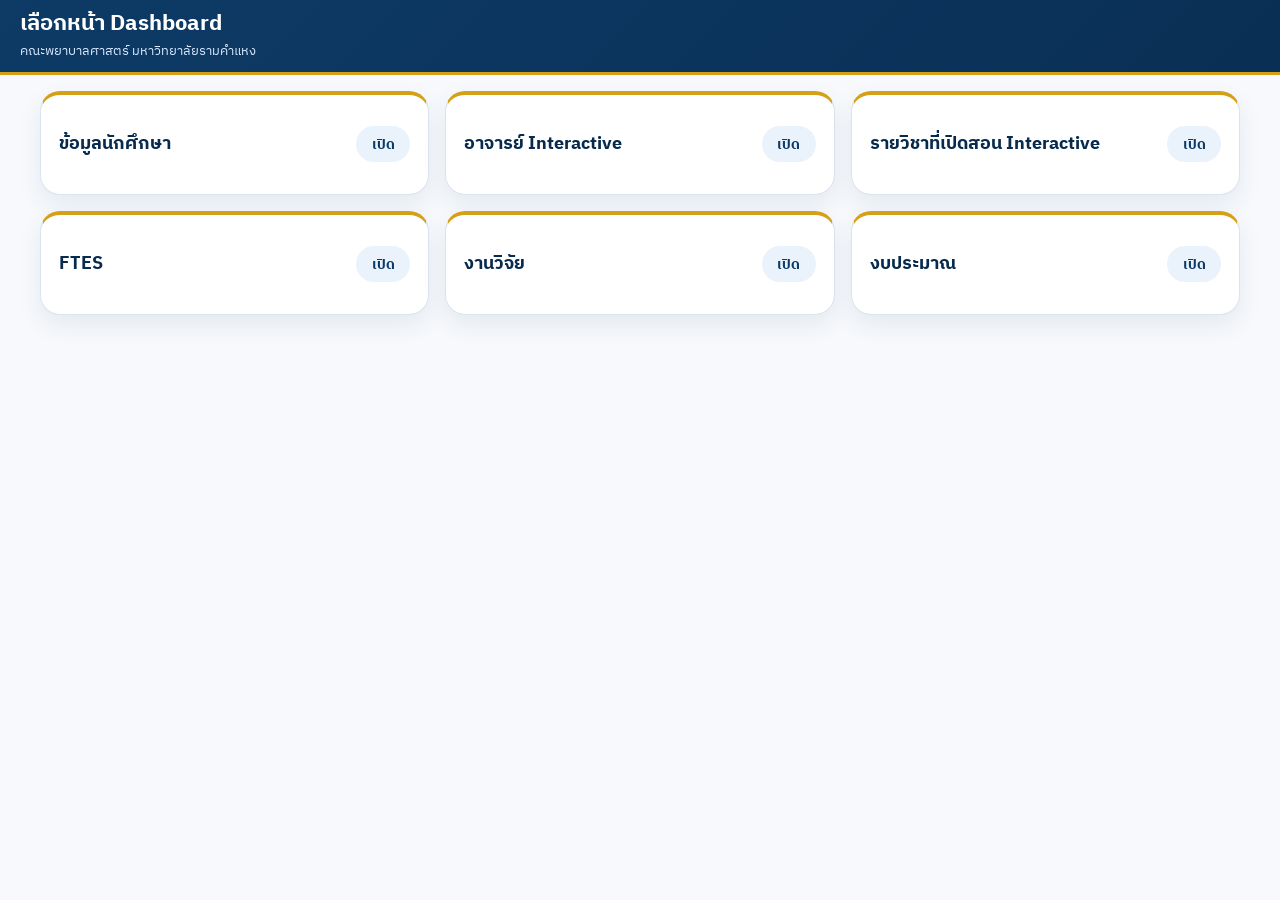
<file: index.html>
<!DOCTYPE html>
<html lang="th">
<head>
  <meta charset="UTF-8">
  <meta name="viewport" content="width=device-width, initial-scale=1.0">
  <title>Dashboard</title>
  <style>
    @import url('https://fonts.googleapis.com/css2?family=IBM+Plex+Sans+Thai:wght@400;500;600;700&display=swap');

    :root {
      --blue-main: #0d3b66;
      --blue-dark: #082b4d;
      --gold-main: #d4a017;
      --bg: #f7f9fc;
      --card: #ffffff;
      --border: #dbe4ee;
      --text: #1b2a3a;
      --muted: #6b7a90;
      --shadow: 0 10px 24px rgba(13, 59, 102, 0.08);
    }

    * {
      box-sizing: border-box;
    }

    html,
    body {
      margin: 0;
      min-height: 100%;
      background: var(--bg);
      color: var(--text);
      font-family: "IBM Plex Sans Thai", sans-serif;
    }

    .shell {
      width: 100%;
      padding: 0 40px 24px;
    }

    .topbar {
      position: sticky;
      top: 0;
      z-index: 1000;
      margin: 0 -40px 16px;
      padding: 10px 20px;
      background: linear-gradient(135deg, #0d3b66 0%, #0a2f55 100%);
      border-bottom: 3px solid var(--gold-main);
      color: #fff;
    }

    .topbar h1 {
      margin: 0;
      font-size: 22px;
      line-height: 1.25;
    }

    .topbar p {
      margin: 2px 0 0;
      color: #dbeafe;
      font-size: 13px;
    }

    .dashboard-grid {
      display: grid;
      grid-template-columns: repeat(3, minmax(0, 1fr));
      gap: 16px;
    }

    .dashboard-card {
      display: flex;
      min-height: 104px;
      align-items: center;
      justify-content: space-between;
      gap: 16px;
      padding: 18px;
      border: 1px solid var(--border);
      border-top: 4px solid var(--gold-main);
      border-radius: 20px;
      background: var(--card);
      box-shadow: var(--shadow);
      color: var(--blue-dark);
      font-size: 18px;
      font-weight: 700;
      text-decoration: none;
      transition: transform .18s ease, box-shadow .18s ease, border-color .18s ease;
    }

    .dashboard-card::after {
      content: "เปิด";
      display: inline-flex;
      min-width: 54px;
      height: 36px;
      align-items: center;
      justify-content: center;
      border-radius: 999px;
      background: #eaf2fb;
      color: var(--blue-main);
      font-size: 14px;
      font-weight: 700;
    }

    .dashboard-card:hover,
    .dashboard-card:focus-visible {
      border-color: var(--gold-main);
      box-shadow: 0 14px 30px rgba(13, 59, 102, 0.13);
      outline: none;
      transform: translateY(-2px);
    }

    @media (max-width: 920px) {
      .dashboard-grid {
        grid-template-columns: repeat(2, minmax(0, 1fr));
      }
    }

    @media (max-width: 640px) {
      .shell {
        padding: 0 20px 20px;
      }

      .topbar {
        margin: 0 -20px 12px;
      }

      .dashboard-grid {
        grid-template-columns: 1fr;
      }
    }
  </style>
</head>
<body>

  <main class="shell">
    <header class="topbar">
      <h1>เลือกหน้า Dashboard</h1>
      <p>คณะพยาบาลศาสตร์ มหาวิทยาลัยรามคำแหง</p>
    </header>

    <section class="dashboard-grid">
      <a class="dashboard-card" href="STUDENT/students.html">ข้อมูลนักศึกษา</a>
      <a class="dashboard-card" href="TEACH/lecturers.html">อาจารย์ Interactive</a>
      <a class="dashboard-card" href="SUBJECT/subject.html">รายวิชาที่เปิดสอน Interactive</a>
      <a class="dashboard-card" href="FTES/FTES.html">FTES</a>
      <a class="dashboard-card" href="resch/index.html">งานวิจัย</a>
      <a class="dashboard-card" href="budget/index.html">งบประมาณ</a>
    </section>
  </main>


</body>
</html>
</file>
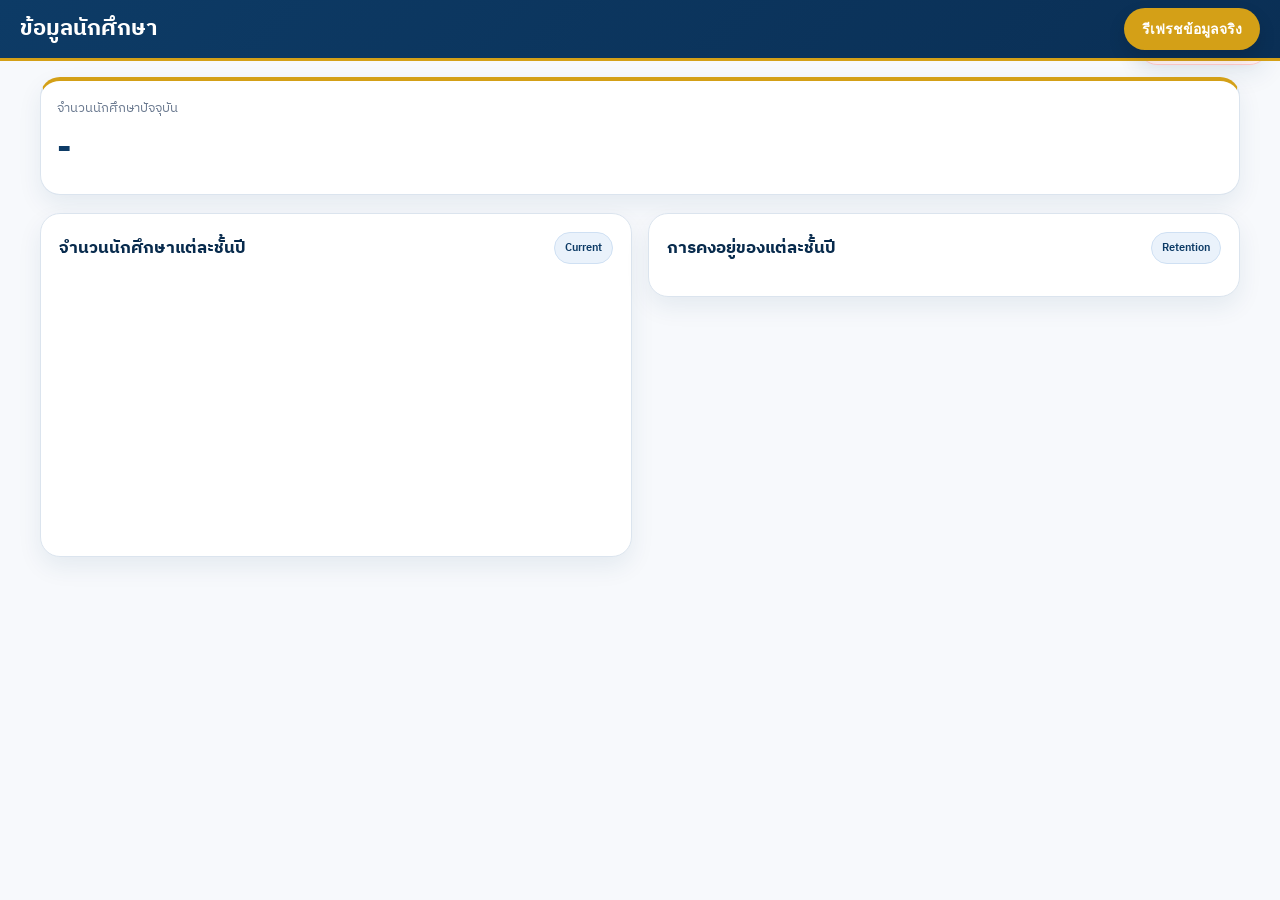
<file: STUDENT/students.html>
<!DOCTYPE html>
<html lang="th">
<head>
  <meta charset="UTF-8" />
  <meta name="viewport" content="width=device-width, initial-scale=1.0" />
  <title>แดชบอร์ดนักศึกษา</title>
  <link rel="preconnect" href="https://fonts.googleapis.com">
  <link rel="preconnect" href="https://fonts.gstatic.com" crossorigin>
  <link href="https://fonts.googleapis.com/css2?family=IBM+Plex+Sans+Thai:wght@400;500;600;700&display=swap" rel="stylesheet">
  <link rel="stylesheet" href="students.css" />
</head>
<body>
  <div id="loadingState" class="loading-overlay" style="display:none;">
    <div class="loading-box">
      <div class="spinner"></div>
      <div>กำลังโหลดข้อมูล...</div>
    </div>
  </div>

  <div id="errorState" class="error-banner" style="display:none;"></div>
  <main class="main-content compact-page">
  <header class="topbar compact-topbar">
    <div>
      <h1 class="page-title small-title">ข้อมูลนักศึกษา</h1>
    </div>

    <div class="topbar-actions">
      <button class="ghost-btn small-btn" id="btnRefresh">รีเฟรชข้อมูลจริง</button>
    </div>
  </header>
  <section class="kpi-grid">
    <article class="kpi-card">
      <div class="kpi-label">จำนวนนักศึกษาปัจจุบัน</div>
      <div class="kpi-value" id="kpiStudents">-</div>
    </article>
  </section>
<section class="content-grid two-col">
  <!-- ซ้าย -->
  <article class="panel">
    <div class="panel-head">
      <h3>จำนวนนักศึกษาแต่ละชั้นปี</h3>
      <span class="panel-tag">Current</span>
    </div>
    <div class="vertical-chart" id="cohortChart"></div>
  </article>

  <!-- ขวา -->
  <article class="panel">
    <div class="panel-head">
      <h3>การคงอยู่ของแต่ละชั้นปี</h3>
      <span class="panel-tag">Retention</span>
    </div>
    <div class="retention-chart" id="retentionChart"></div>
  </article>
</section>
</main>

  <script src="students.js" defer></script>
</body>
</html>
</file>
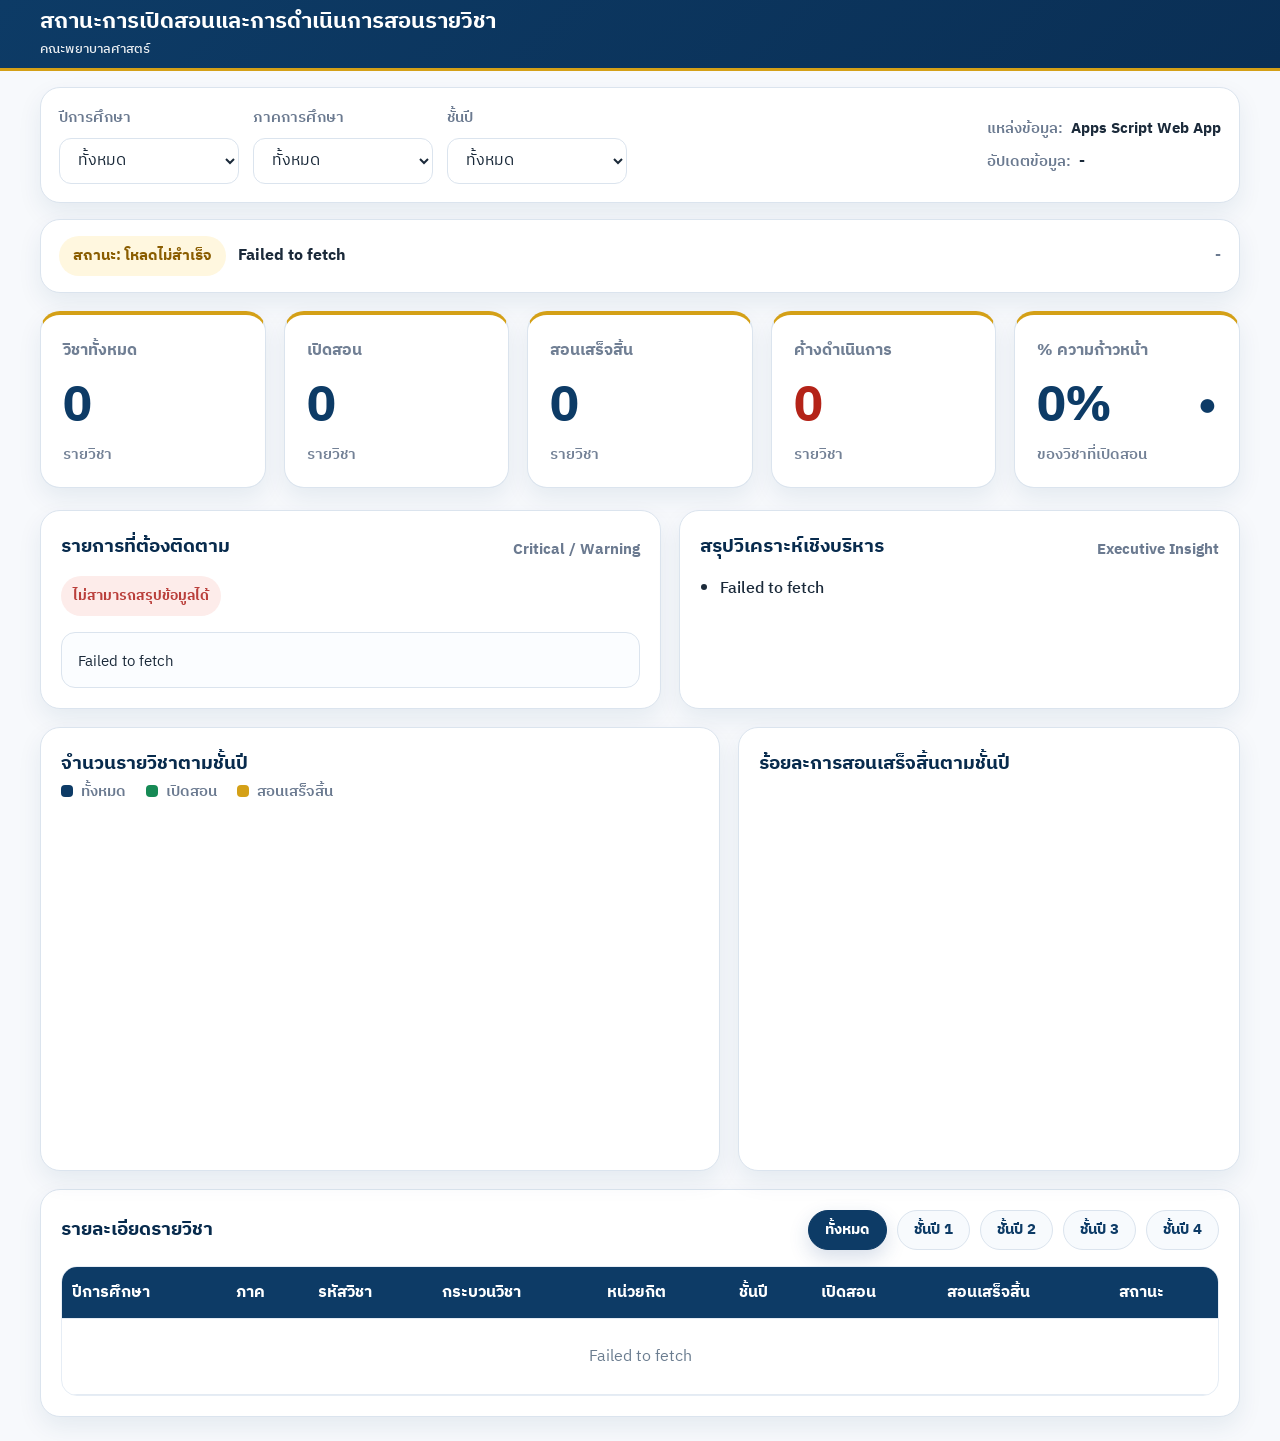
<file: SUBJECT/subject.html>
<!DOCTYPE html>
<html lang="th">
<head>
  <meta charset="UTF-8" />
  <meta name="viewport" content="width=device-width, initial-scale=1.0" />
  <title>Dashboard สถานะการเปิดสอน | คณะพยาบาลศาสตร์</title>
  <link rel="preconnect" href="https://fonts.googleapis.com" />
  <link rel="preconnect" href="https://fonts.gstatic.com" crossorigin />
  <link href="https://fonts.googleapis.com/css2?family=Noto+Sans+Thai:wght@400;500;600;700;800&display=swap" rel="stylesheet" />
  <link rel="stylesheet" href="subject.css" />
</head>
<body>
  <div class="app-shell">
    <header class="topbar">
      <div class="topbar-inner">
        <div class="brand">
          <div class="brand-title">สถานะการเปิดสอนและการดำเนินการสอนรายวิชา</div>
          <div class="brand-subtitle">คณะพยาบาลศาสตร์</div>
        </div>
      </div>
    </header>

    <main class="container">
      <section class="toolbar card">
        <div class="toolbar-left">
          <div class="field-group">
            <label for="filterAcademicYear">ปีการศึกษา</label>
            <select id="filterAcademicYear">
              <option value="all">ทั้งหมด</option>
            </select>
          </div>

          <div class="field-group">
            <label for="filterSemester">ภาคการศึกษา</label>
            <select id="filterSemester">
              <option value="all">ทั้งหมด</option>
            </select>
          </div>

          <div class="field-group">
            <label for="filterYearLevel">ชั้นปี</label>
            <select id="filterYearLevel">
              <option value="all">ทั้งหมด</option>
            </select>
          </div>
        </div>

        <div class="toolbar-right">
          <div class="meta-line">
            <span class="meta-label">แหล่งข้อมูล:</span>
            <span class="meta-value" id="sheetInfo">Apps Script Web App</span>
          </div>
          <div class="meta-line">
            <span class="meta-label">อัปเดตข้อมูล:</span>
            <span class="meta-value" id="lastUpdated">-</span>
          </div>
        </div>
      </section>

      <section class="status-strip card">
        <div class="status-strip-left">
          <div class="org-status-badge" id="orgStatusBadge">กำลังประเมินสถานะ</div>
          <div class="org-status-text" id="orgStatusText">กำลังโหลดข้อมูล...</div>
        </div>
        <div class="status-strip-right" id="statusSummaryInline">-</div>
      </section>

      <section class="kpi-grid">
        <article class="kpi-card kpi-blue">
          <div class="kpi-label">วิชาทั้งหมด</div>
          <div class="kpi-value" id="kpiTotalCourses">0</div>
          <div class="kpi-unit">รายวิชา</div>
        </article>

        <article class="kpi-card kpi-green">
          <div class="kpi-label">เปิดสอน</div>
          <div class="kpi-value" id="kpiOffered">0</div>
          <div class="kpi-unit">รายวิชา</div>
        </article>

        <article class="kpi-card kpi-orange">
          <div class="kpi-label">สอนเสร็จสิ้น</div>
          <div class="kpi-value" id="kpiCompleted">0</div>
          <div class="kpi-unit">รายวิชา</div>
        </article>

        <article class="kpi-card kpi-red">
          <div class="kpi-label">ค้างดำเนินการ</div>
          <div class="kpi-value" id="kpiPending">0</div>
          <div class="kpi-unit">รายวิชา</div>
        </article>

        <article class="kpi-card kpi-teal">
          <div class="kpi-label">% ความก้าวหน้า</div>
          <div class="kpi-value-row">
            <div class="kpi-value" id="kpiProgress">0%</div>
            <div class="kpi-trend" id="kpiProgressTrend">●</div>
          </div>
          <div class="kpi-unit">ของวิชาที่เปิดสอน</div>
        </article>
      </section>

      <section class="exec-grid">
        <article class="card exec-card exec-critical-card">
          <div class="exec-card-head">
            <div class="section-title">รายการที่ต้องติดตาม</div>
            <div class="section-subtitle">Critical / Warning</div>
          </div>
          <div id="criticalSummary" class="critical-summary"></div>
          <div id="watchList" class="watch-list"></div>
        </article>

        <article class="card exec-card exec-analysis-card">
          <div class="exec-card-head">
            <div class="section-title">สรุปวิเคราะห์เชิงบริหาร</div>
            <div class="section-subtitle">Executive Insight</div>
          </div>
          <ul id="analysisList" class="analysis-list"></ul>
        </article>
      </section>

      <section class="chart-grid">
        <article class="card chart-card">
          <div class="section-title">จำนวนรายวิชาตามชั้นปี</div>
          <div class="chart-legend">
            <span class="legend-item"><span class="legend-dot dot-blue"></span>ทั้งหมด</span>
            <span class="legend-item"><span class="legend-dot dot-green"></span>เปิดสอน</span>
            <span class="legend-item"><span class="legend-dot dot-orange"></span>สอนเสร็จสิ้น</span>
          </div>
          <div id="yearChart" class="year-chart"></div>
        </article>

        <article class="card chart-card">
          <div class="section-title">ร้อยละการสอนเสร็จสิ้นตามชั้นปี</div>
          <div id="progressChart" class="progress-chart"></div>
        </article>
      </section>

      <section class="card table-card">
        <div class="table-header-row">
          <div class="section-title">รายละเอียดรายวิชา</div>

          <div class="year-tabs" id="yearTabs">
            <button class="year-tab active" data-tab="all" type="button">ทั้งหมด</button>
            <button class="year-tab" data-tab="1" type="button">ชั้นปี 1</button>
            <button class="year-tab" data-tab="2" type="button">ชั้นปี 2</button>
            <button class="year-tab" data-tab="3" type="button">ชั้นปี 3</button>
            <button class="year-tab" data-tab="4" type="button">ชั้นปี 4</button>
          </div>
        </div>

        <div class="table-wrap">
          <table class="data-table">
            <thead>
              <tr>
                <th>ปีการศึกษา</th>
                <th>ภาค</th>
                <th>รหัสวิชา</th>
                <th>กระบวนวิชา</th>
                <th>หน่วยกิต</th>
                <th>ชั้นปี</th>
                <th>เปิดสอน</th>
                <th>สอนเสร็จสิ้น</th>
                <th>สถานะ</th>
              </tr>
            </thead>
            <tbody id="courseTableBody"></tbody>
          </table>
        </div>
      </section>
    </main>
  </div>

  <script src="subject.js"></script>
</body>
</html>
</file>
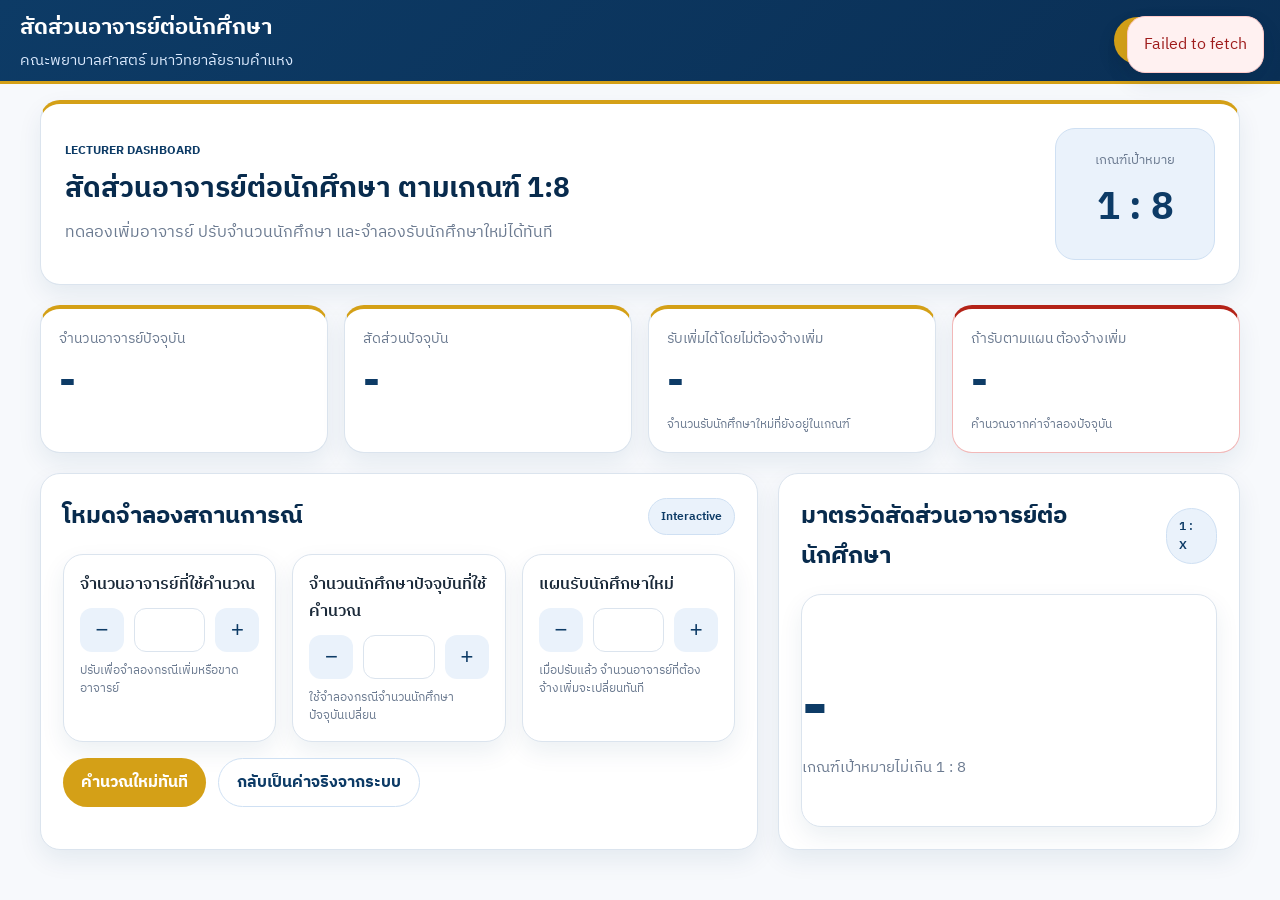
<file: TEACH/lecturers.html>
<!DOCTYPE html>
<html lang="th">
<head>
  <meta charset="UTF-8" />
  <meta name="viewport" content="width=device-width, initial-scale=1.0" />
  <title>แดชบอร์ดอาจารย์ Interactive</title>
  <link rel="preconnect" href="https://fonts.googleapis.com">
  <link rel="preconnect" href="https://fonts.gstatic.com" crossorigin>
  <link href="https://fonts.googleapis.com/css2?family=IBM+Plex+Sans+Thai:wght@400;500;600;700&display=swap" rel="stylesheet">
  <link rel="stylesheet" href="lecturers.css" />
</head>
<body>
  <div id="loadingState" class="loading-overlay" style="display:none;">
    <div class="loading-box">
      <div class="spinner"></div>
      <div>กำลังโหลดข้อมูล...</div>
    </div>
  </div>

  <div id="errorState" class="error-banner" style="display:none;"></div>

  <main class="main-content">
    <header class="topbar">
      <div>
        <h1 class="page-title">สัดส่วนอาจารย์ต่อนักศึกษา</h1>
        <p class="page-subtitle">คณะพยาบาลศาสตร์ มหาวิทยาลัยรามคำแหง</p>
      </div>
      <div class="topbar-actions">
        <button class="ghost-btn" id="btnRefresh">รีเฟรชข้อมูลจริง</button>
      </div>
    </header>

    <section class="hero-panel">
      <div class="hero-text">
        <div class="eyebrow">Lecturer Dashboard</div>
        <h2>สัดส่วนอาจารย์ต่อนักศึกษา ตามเกณฑ์ 1:8</h2>
        <p>ทดลองเพิ่มอาจารย์ ปรับจำนวนนักศึกษา และจำลองรับนักศึกษาใหม่ได้ทันที</p>
      </div>
      <div class="hero-target">
        <div class="target-label">เกณฑ์เป้าหมาย</div>
        <div class="target-value">1 : 8</div>
      </div>
    </section>

    <section class="kpi-grid">
      <article class="kpi-card">
        <div class="kpi-label">จำนวนอาจารย์ปัจจุบัน</div>
        <div class="kpi-value" id="kpiLecturers">-</div>
      </article>

      <article class="kpi-card highlight">
        <div class="kpi-label">สัดส่วนปัจจุบัน</div>
        <div class="kpi-value" id="kpiRatio">-</div>
      </article>

      <article class="kpi-card">
        <div class="kpi-label">รับเพิ่มได้โดยไม่ต้องจ้างเพิ่ม</div>
        <div class="kpi-value" id="kpiCapacity">-</div>
        <div class="kpi-foot">จำนวนรับนักศึกษาใหม่ที่ยังอยู่ในเกณฑ์</div>
      </article>

      <article class="kpi-card danger">
        <div class="kpi-label">ถ้ารับตามแผน ต้องจ้างเพิ่ม</div>
        <div class="kpi-value" id="kpiNeedLecturers">-</div>
        <div class="kpi-foot">คำนวณจากค่าจำลองปัจจุบัน</div>
      </article>
    </section>

<section class="content-grid two-col interactive-row">
  <article class="panel scenario-panel">
    <div class="panel-head">
      <h3>โหมดจำลองสถานการณ์</h3>
      <span class="panel-tag">Interactive</span>
    </div>

    <div class="scenario-grid">
      <div class="scenario-box">
        <label class="scenario-label">จำนวนอาจารย์ที่ใช้คำนวณ</label>
        <div class="scenario-input-row">
          <button class="step-btn" data-step-target="lecturers" data-step="-1">−</button>
          <input type="number" id="inputLecturers" min="0" step="1">
          <button class="step-btn" data-step-target="lecturers" data-step="1">+</button>
        </div>
        <div class="scenario-note">ปรับเพื่อจำลองกรณีเพิ่มหรือขาดอาจารย์</div>
      </div>

      <div class="scenario-box">
        <label class="scenario-label">จำนวนนักศึกษาปัจจุบันที่ใช้คำนวณ</label>
        <div class="scenario-input-row">
          <button class="step-btn" data-step-target="students" data-step="-1">−</button>
          <input type="number" id="inputStudents" min="0" step="1">
          <button class="step-btn" data-step-target="students" data-step="1">+</button>
        </div>
        <div class="scenario-note">ใช้จำลองกรณีจำนวนนักศึกษาปัจจุบันเปลี่ยน</div>
      </div>

      <div class="scenario-box">
        <label class="scenario-label">แผนรับนักศึกษาใหม่</label>
        <div class="scenario-input-row">
          <button class="step-btn" data-step-target="plannedIntake" data-step="-5">−</button>
          <input type="number" id="inputPlannedIntake" min="0" step="1">
          <button class="step-btn" data-step-target="plannedIntake" data-step="5">+</button>
        </div>
        <div class="scenario-note">เมื่อปรับแล้ว จำนวนอาจารย์ที่ต้องจ้างเพิ่มจะเปลี่ยนทันที</div>
      </div>
    </div>

    <div class="scenario-actions">
      <button class="primary-btn" id="btnApplyScenario">คำนวณใหม่ทันที</button>
      <button class="ghost-btn" id="btnResetScenario">กลับเป็นค่าจริงจากระบบ</button>
    </div>
  </article>

  <article class="panel ratio-panel">
    <div class="panel-head">
      <h3>มาตรวัดสัดส่วนอาจารย์ต่อนักศึกษา</h3>
      <span class="panel-tag">1 : X</span>
    </div>
    <div class="gauge-box-simple">
      <div class="gauge-value-big" id="gaugeRatioText">-</div>
      <div class="gauge-subtext" id="gaugeStatusText">เกณฑ์เป้าหมายไม่เกิน 1 : 8</div>
    </div>
  </article>
</section>
  </main>

  <script src="lecturers.js" defer></script>
</body>
</html>
</file>
<file: STUDENT/students.css>
:root{
  --bg:#f5f7fb;
  --panel:#ffffff;
  --line:#e6e9f2;
  --text:#1f2430;
  --muted:#6b7280;
  --primary:#5b3cc4;
  --primary-2:#ede8ff;
  --shadow:0 12px 32px rgba(38,45,77,.08);
  --radius:22px;
}

*{box-sizing:border-box}
html,body{margin:0;padding:0}
body{
  font-family:'IBM Plex Sans Thai',sans-serif;
  background:var(--bg);
  color:var(--text);
  text-rendering:optimizeSpeed;
}

/* ================== LAYOUT ================== */

.main-content{
  padding:20px;
  max-width:1440px;
  margin:0 auto;
}

/* ================== HEADER (เล็กลง) ================== */

.topbar{
  display:flex;
  justify-content:space-between;
  align-items:center;
  margin-bottom:12px;
}

.page-title{
  font-size:24px;
  font-weight:700;
  margin:0;
}

.eyebrow{
  font-size:11px;
  color:var(--primary);
  font-weight:700;
}

.ghost-btn{
  border:1px solid var(--line);
  background:#fff;
  border-radius:12px;
  padding:8px 14px;
  cursor:pointer;
  font-size:14px;
}

/* ================== KPI ================== */

.kpi-grid{
  display:grid;
  grid-template-columns:1fr;
  gap:12px;
  margin-bottom:16px;
}

.kpi-card{
  background:var(--panel);
  border:1px solid var(--line);
  border-radius:16px;
  padding:16px;
  box-shadow:var(--shadow);
  content-visibility:auto;
  contain-intrinsic-size:120px;
}

.kpi-label{
  font-size:13px;
  color:var(--muted);
}

.kpi-value{
  font-size:36px;
  font-weight:700;
}

/* ================== GRID ================== */

.content-grid.two-col{
  display:grid;
  grid-template-columns:repeat(2,minmax(0,1fr));
  gap:16px;
  margin-bottom:16px;
  align-items:start;
}

/* ================== PANEL ================== */

.panel{
  background:var(--panel);
  border:1px solid var(--line);
  border-radius:18px;
  padding:18px;
  box-shadow:var(--shadow);

  display:flex;
  flex-direction:column;
  content-visibility:auto;
  contain-intrinsic-size:320px;
}

.panel-head{
  display:flex;
  justify-content:space-between;
  align-items:center;
  margin-bottom:14px;
}

.panel-head h3{
  margin:0;
  font-size:20px;
}

.panel-tag{
  background:var(--primary-2);
  color:var(--primary);
  border-radius:999px;
  padding:6px 10px;
  font-size:11px;
  font-weight:600;
}

/* ================== VERTICAL CHART ================== */

.vertical-chart{
  flex:1;
  display:flex;
  align-items:flex-end;
  justify-content:space-around;
  gap:16px;
  min-height:260px;
  padding:12px 6px 6px;
}

.vertical-bar-item{
  flex:1;
  display:flex;
  flex-direction:column;
  align-items:center;
  justify-content:flex-end;
  gap:8px;
  min-width:80px;
}

.vertical-bar-wrap{
  width:100%;
  max-width:80px;
  height:180px;
  display:flex;
  align-items:flex-end;
  justify-content:center;
  background:#f3f5fb;
  border-radius:14px;
  padding:6px;
}

.vertical-bar{
  width:100%;
  border-radius:12px 12px 8px 8px;
  background:linear-gradient(180deg,#8a71e8 0%, #5b3cc4 100%);
  min-height:12px;
  transition:height .25s ease;
}

.vertical-bar-value{
  font-size:16px;
  font-weight:700;
  color:var(--primary);
}

.vertical-bar-label{
  text-align:center;
  font-size:13px;
  font-weight:600;
}

/* ================== RETENTION ================== */

.retention-chart{
  flex:1;
  display:flex;
  flex-direction:column;
  gap:12px;
}

.retention-row{
  border:1px solid var(--line);
  border-radius:14px;
  padding:12px;
  background:#fcfcff;
}

.retention-row-empty{
  background:#f8fafc;
}

.retention-head{
  display:flex;
  justify-content:space-between;
  margin-bottom:8px;
  align-items:center;
}

.retention-title{
  font-weight:600;
}

.retention-value{
  font-weight:700;
  color:var(--primary);
}

.retention-lines{
  display:flex;
  flex-direction:column;
  gap:10px;
}

.retention-line{
  display:flex;
  flex-direction:column;
  gap:6px;
}

.retention-line-head{
  display:flex;
  justify-content:space-between;
  align-items:center;
  gap:12px;
  font-size:12px;
}

.retention-line-label{
  display:inline-flex;
  align-items:center;
  gap:8px;
  font-weight:600;
  color:var(--text);
}

.retention-line-value{
  color:var(--muted);
  font-weight:600;
}

.retention-dot{
  width:10px;
  height:10px;
  border-radius:999px;
  flex:0 0 auto;
}

.retention-dot-target{
  background:#2e9b52;
}

.retention-dot-original{
  background:#94a3b8;
}

.retention-dot-current{
  background:#1d4ed8;
}

.retention-dot-empty{
  background:#94a3b8;
}

.retention-track{
  height:12px;
  background:#edf0f6;
  border-radius:999px;
  overflow:hidden;
}

.retention-fill{
  height:100%;
  border-radius:999px;
}

.retention-track-target{
  background:#daf2e1;
}

.retention-track-original{
  background:#e7ebf0;
}

.retention-track-current{
  background:#dbe7ff;
}

.retention-fill-target{
  background:linear-gradient(90deg,#2e9b52,#57c776);
}

.retention-fill-original{
  background:linear-gradient(90deg,#9aa4b2,#b8c2cf);
}

.retention-fill-current{
  background:linear-gradient(90deg,#1d4ed8,#2563eb);
}

.retention-track-empty{
  background:#e7ebf0;
}

.retention-fill-empty{
  background:linear-gradient(90deg,#9aa4b2,#b8c2cf);
}

.retention-meta{
  margin-top:10px;
  color:var(--muted);
  font-size:12px;
}

@media (max-width: 640px){
  .retention-line-head{
    flex-direction:column;
    align-items:flex-start;
    gap:4px;
  }
}

/* ================== LOADING ================== */

.loading-overlay{
  position:fixed;
  inset:0;
  background:rgba(20,24,38,.22);
  display:flex;
  align-items:center;
  justify-content:center;
  z-index:9999;
}

.loading-box{
  background:#fff;
  border-radius:20px;
  padding:20px;
  display:flex;
  gap:10px;
  align-items:center;
}

.spinner{
  width:20px;
  height:20px;
  border:3px solid #ddd;
  border-top-color:var(--primary);
  border-radius:50%;
  animation:spin .8s linear infinite;
}

@keyframes spin{
  to{transform:rotate(360deg)}
}

.error-banner{
  position:fixed;
  top:12px;
  right:12px;
  background:#fff1f1;
  color:#9f1c1c;
  border:1px solid #ffcaca;
  border-radius:12px;
  padding:12px;
}

/* ================== MOBILE ================== */

@media (max-width: 1200px){
  .content-grid.two-col{
    grid-template-columns:1fr;
  }

  .vertical-chart{
    display:flex;
    align-items:flex-end;
    justify-content:flex-start;
    gap:12px;
    min-height:220px;
    padding:8px 2px 4px;
    overflow-x:auto;
    overflow-y:hidden;
    -webkit-overflow-scrolling:touch;
  }

  .vertical-bar-item{
    flex:0 0 72px;
    min-width:72px;
    align-items:center;
    justify-content:flex-end;
  }

  .vertical-bar-value,
  .vertical-bar-label{
    text-align:center;
  }

  .vertical-bar-wrap{
    width:100%;
    max-width:72px;
    height:140px;
    align-items:flex-end;
  }

  .vertical-bar{
    width:100%;
    max-width:none;
  }
}

/* Resch-aligned visual refresh */
:root{
  --bg:#f7f9fc;
  --panel:#ffffff;
  --line:#dbe4ee;
  --text:#1b2a3a;
  --muted:#6b7a90;
  --primary:#0d3b66;
  --primary-2:#eaf2fb;
  --gold-main:#d4a017;
  --gold-soft:#fff7df;
  --shadow:0 10px 24px rgba(13,59,102,.08);
  --radius:20px;
}

html,
body{
  background:var(--bg);
}

body{
  font-family:'IBM Plex Sans Thai',sans-serif;
  color:var(--text);
}

.main-content{
  width:100%;
  max-width:none;
  margin:0;
  padding:0 40px 18px;
}

.topbar{
  position:sticky;
  top:0;
  z-index:1000;
  margin:0 -40px 16px;
  padding:8px 20px;
  background:linear-gradient(135deg,#0d3b66 0%,#0a2f55 100%);
  border-bottom:3px solid var(--gold-main);
  box-shadow:none;
  color:#fff;
}

.page-title{
  color:#fff;
  font-size:22px;
  line-height:1.25;
}

.eyebrow{
  color:#dbeafe;
  letter-spacing:0;
}

.ghost-btn{
  min-height:42px;
  border:0;
  border-radius:999px;
  padding:10px 18px;
  background:var(--gold-main);
  color:#fff;
  font-weight:700;
  box-shadow:0 8px 18px rgba(0,0,0,.12);
}

.kpi-grid{
  gap:16px;
  margin-bottom:18px;
}

.kpi-card,
.panel{
  background:var(--panel);
  border:1px solid var(--line);
  border-radius:var(--radius);
  box-shadow:var(--shadow);
}

.kpi-card{
  border-top:4px solid var(--gold-main);
}

.kpi-label,
.vertical-bar-label,
.retention-label{
  color:var(--muted);
}

.kpi-value,
.vertical-bar-value,
.retention-value{
  color:var(--primary);
}

.panel-head h3{
  color:#082b4d;
  font-size:17px;
}

.panel-tag{
  background:var(--primary-2);
  color:var(--primary);
  border:1px solid #cfe0f3;
}

.vertical-bar{
  background:linear-gradient(180deg,#174f88 0%,#0d3b66 100%);
}

.retention-row{
  background:#fbfdff;
  border-color:var(--line);
}

.retention-bar{
  background:#edf3fb;
}

.retention-fill{
  background:linear-gradient(90deg,#d4a017 0%,#0d3b66 100%);
}

.loading-box,
.error-banner{
  border-radius:18px;
  box-shadow:var(--shadow);
}

.spinner{
  border-top-color:var(--primary);
}

@media (max-width: 680px){
  .main-content{
    padding:0 20px 14px;
  }

  .topbar{
    align-items:flex-start;
    flex-direction:column;
    margin:0 -20px 12px;
    padding:10px;
  }

  .ghost-btn{
    width:100%;
  }
}
</file>
<file: SUBJECT/subject.css>
@import url('https://fonts.googleapis.com/css2?family=IBM+Plex+Sans+Thai:wght@400;500;600;700&display=swap');

:root {
  --bg: #f3f6fb;
  --surface: #ffffff;
  --surface-soft: #f8fafc;
  --border: #d7dfec;
  --text: #17324d;
  --muted: #6b7d90;
  --primary: #234a84;
  --primary-2: #2f63b3;
  --green: #1ea463;
  --orange: #f39c12;
  --red: #d9534f;
  --teal: #168a8a;
  --blue: #3e6cc3;
  --cream: #fff7ea;
  --shadow: 0 10px 28px rgba(18, 39, 74, 0.08);
  --radius: 18px;
}

* {
  box-sizing: border-box;
}

html,
body {
  margin: 0;
  padding: 0;
  background: var(--bg);
  color: var(--text);
  font-family: "Noto Sans Thai", sans-serif;
}

body {
  min-height: 100vh;
}

.topbar {
  background: linear-gradient(135deg, #21457e 0%, #315ea7 100%);
  color: #fff;
  box-shadow: 0 4px 18px rgba(21, 52, 102, 0.18);
}

.topbar-inner {
  max-width: 1440px;
  margin: 0 auto;
  padding: 26px 24px 28px;
}

.brand-title {
  font-size: 2rem;
  font-weight: 800;
  line-height: 1.25;
  letter-spacing: -0.02em;
}

.brand-subtitle {
  margin-top: 6px;
  font-size: 1.02rem;
  font-weight: 500;
  opacity: 0.92;
}

.container {
  max-width: 1440px;
  margin: 0 auto;
  padding: 24px;
}

.card {
  background: var(--surface);
  border: 1px solid var(--border);
  border-radius: var(--radius);
  box-shadow: var(--shadow);
}

.toolbar {
  display: flex;
  justify-content: space-between;
  gap: 20px;
  padding: 18px;
  margin-bottom: 16px;
  flex-wrap: wrap;
}

.toolbar-left {
  display: flex;
  gap: 14px;
  flex-wrap: wrap;
}

.field-group {
  min-width: 180px;
}

.field-group label {
  display: block;
  margin-bottom: 8px;
  color: var(--muted);
  font-size: 0.92rem;
  font-weight: 600;
}

.field-group select {
  width: 100%;
  height: 46px;
  border: 1px solid var(--border);
  border-radius: 12px;
  background: #fff;
  padding: 0 14px;
  font-family: inherit;
  font-size: 0.98rem;
  color: var(--text);
  outline: none;
  transition: 0.2s ease;
}

.field-group select:focus {
  border-color: var(--primary-2);
  box-shadow: 0 0 0 3px rgba(47, 99, 179, 0.12);
}

.toolbar-right {
  display: flex;
  flex-direction: column;
  gap: 8px;
  justify-content: center;
}

.meta-line {
  display: flex;
  gap: 8px;
  flex-wrap: wrap;
  font-size: 0.95rem;
}

.meta-label {
  color: var(--muted);
  font-weight: 600;
}

.meta-value {
  color: var(--text);
  font-weight: 700;
}

.status-strip {
  display: flex;
  justify-content: space-between;
  gap: 18px;
  align-items: center;
  padding: 16px 18px;
  margin-bottom: 18px;
  flex-wrap: wrap;
}

.status-strip-left {
  display: flex;
  align-items: center;
  gap: 12px;
  flex-wrap: wrap;
}

.org-status-badge {
  padding: 8px 14px;
  border-radius: 999px;
  font-weight: 800;
  font-size: 0.92rem;
}

.org-status-good {
  background: #e8f8ef;
  color: #177c49;
}

.org-status-watch {
  background: #fff4df;
  color: #b67809;
}

.org-status-risk {
  background: #fdecea;
  color: #ba3f3b;
}

.org-status-text {
  font-size: 1rem;
  font-weight: 700;
  color: var(--text);
}

.status-strip-right {
  color: var(--muted);
  font-size: 0.95rem;
  font-weight: 700;
}

.kpi-grid {
  display: grid;
  grid-template-columns: repeat(5, minmax(0, 1fr));
  gap: 18px;
  margin-bottom: 22px;
}

.kpi-card {
  min-height: 150px;
  border-radius: 22px;
  color: #fff;
  padding: 22px 22px 20px;
  box-shadow: 0 14px 34px rgba(24, 49, 93, 0.12);
  transition: transform 0.18s ease, box-shadow 0.18s ease;
}

.kpi-card:hover {
  transform: translateY(-3px);
  box-shadow: 0 20px 38px rgba(24, 49, 93, 0.16);
}

.kpi-blue { background: linear-gradient(135deg, #3c6bc5 0%, #557fd1 100%); }
.kpi-green { background: linear-gradient(135deg, #159253 0%, #28b56f 100%); }
.kpi-orange { background: linear-gradient(135deg, #df8c0f 0%, #f6a623 100%); }
.kpi-red { background: linear-gradient(135deg, #cb4b47 0%, #e06a63 100%); }
.kpi-teal { background: linear-gradient(135deg, #0f7777 0%, #23a4a4 100%); }

.kpi-label {
  font-size: 1rem;
  font-weight: 700;
  opacity: 0.96;
}

.kpi-value-row {
  display: flex;
  align-items: center;
  justify-content: space-between;
  gap: 12px;
  margin-top: 18px;
}

.kpi-value {
  margin-top: 18px;
  font-size: 3rem;
  font-weight: 800;
  line-height: 1;
  letter-spacing: -0.03em;
}

.kpi-value-row .kpi-value {
  margin-top: 0;
}

.kpi-trend {
  font-size: 2rem;
  font-weight: 800;
  line-height: 1;
}

.kpi-unit {
  margin-top: 12px;
  font-size: 0.95rem;
  font-weight: 600;
  opacity: 0.94;
}

.exec-grid {
  display: grid;
  grid-template-columns: 1.05fr 0.95fr;
  gap: 18px;
  margin-bottom: 18px;
}

.exec-card {
  padding: 20px;
}

.exec-critical-card {
  background: linear-gradient(180deg, #ffffff 0%, #fbfdff 100%);
}

.exec-analysis-card {
  background: linear-gradient(180deg, #fff9ef 0%, #fff5e5 100%);
}

.exec-card-head {
  display: flex;
  align-items: end;
  justify-content: space-between;
  gap: 12px;
  flex-wrap: wrap;
  margin-bottom: 14px;
}

.section-title {
  font-size: 1.18rem;
  font-weight: 800;
  color: var(--primary);
}

.section-subtitle {
  color: var(--muted);
  font-size: 0.92rem;
  font-weight: 700;
}

.critical-summary {
  display: flex;
  gap: 10px;
  flex-wrap: wrap;
  margin-bottom: 16px;
}

.summary-pill {
  padding: 8px 12px;
  border-radius: 999px;
  font-size: 0.9rem;
  font-weight: 800;
}

.summary-pill-critical {
  background: #fdecea;
  color: #ba3f3b;
}

.summary-pill-warning {
  background: #fff4df;
  color: #b67809;
}

.summary-pill-good {
  background: #e8f8ef;
  color: #177c49;
}

.watch-list {
  display: flex;
  flex-direction: column;
  gap: 12px;
}

.watch-item {
  border: 1px solid var(--border);
  background: var(--surface-soft);
  border-radius: 14px;
  padding: 14px 16px;
}

.watch-meta-top {
  display: flex;
  justify-content: space-between;
  align-items: start;
  gap: 12px;
  flex-wrap: wrap;
}

.watch-code {
  font-size: 1rem;
  font-weight: 800;
  color: var(--primary);
}

.watch-year {
  color: var(--muted);
  font-size: 0.9rem;
  font-weight: 700;
}

.watch-name {
  margin-top: 4px;
  color: var(--text);
  font-size: 0.95rem;
  line-height: 1.45;
}

.watch-status {
  margin-top: 10px;
  display: flex;
  gap: 8px;
  flex-wrap: wrap;
}

.chart-grid {
  display: grid;
  grid-template-columns: 1.15fr 0.85fr;
  gap: 18px;
  margin-bottom: 18px;
}

.chart-card {
  padding: 20px;
}

.chart-legend {
  display: flex;
  gap: 20px;
  flex-wrap: wrap;
  margin-bottom: 16px;
}

.legend-item {
  display: inline-flex;
  align-items: center;
  gap: 8px;
  color: var(--muted);
  font-size: 0.95rem;
  font-weight: 600;
}

.legend-dot {
  width: 12px;
  height: 12px;
  border-radius: 4px;
  display: inline-block;
}

.dot-blue { background: var(--blue); }
.dot-green { background: var(--green); }
.dot-orange { background: var(--orange); }

.year-chart {
  display: grid;
  grid-template-columns: repeat(4, minmax(0, 1fr));
  gap: 18px;
  align-items: end;
  min-height: 330px;
  padding: 12px 4px 10px;
}

.year-col {
  display: flex;
  flex-direction: column;
  align-items: center;
  justify-content: end;
  gap: 10px;
}

.year-bars {
  height: 250px;
  display: flex;
  align-items: end;
  gap: 8px;
}

.bar {
  width: 26px;
  border-radius: 10px 10px 0 0;
  transition: 0.25s ease;
}

.bar-total { background: var(--blue); }
.bar-offered { background: var(--green); }
.bar-completed { background: var(--orange); }

.year-label {
  font-size: 0.97rem;
  font-weight: 700;
  color: var(--text);
}

.progress-chart {
  display: flex;
  flex-direction: column;
  gap: 18px;
  padding-top: 8px;
}

.progress-row {
  display: grid;
  grid-template-columns: 72px 1fr 68px;
  align-items: center;
  gap: 12px;
}

.progress-name {
  font-weight: 700;
  color: var(--text);
}

.progress-track {
  width: 100%;
  height: 22px;
  background: #e8eef8;
  border-radius: 999px;
  overflow: hidden;
}

.progress-fill {
  height: 100%;
  border-radius: 999px;
  transition: width 0.3s ease;
}

.progress-value {
  text-align: right;
  font-weight: 800;
  color: var(--primary);
}

.analysis-list {
  margin: 0;
  padding-left: 20px;
  display: flex;
  flex-direction: column;
  gap: 14px;
}

.analysis-list li {
  color: var(--text);
  line-height: 1.6;
  font-weight: 500;
}

.table-card {
  padding: 20px;
}

.table-header-row {
  display: flex;
  align-items: center;
  justify-content: space-between;
  gap: 16px;
  flex-wrap: wrap;
  margin-bottom: 16px;
}

.year-tabs {
  display: flex;
  gap: 10px;
  flex-wrap: wrap;
}

.year-tab {
  border: 1px solid var(--border);
  background: #f7fafd;
  color: var(--primary);
  height: 40px;
  padding: 0 16px;
  border-radius: 999px;
  font-family: inherit;
  font-size: 0.94rem;
  font-weight: 700;
  cursor: pointer;
  transition: all 0.2s ease;
}

.year-tab:hover {
  background: #edf4ff;
  border-color: #bfd0ec;
}

.year-tab.active {
  background: linear-gradient(135deg, #234a84 0%, #315ea7 100%);
  color: #fff;
  border-color: #234a84;
  box-shadow: 0 8px 20px rgba(35, 74, 132, 0.18);
}

.table-wrap {
  overflow: auto;
  max-height: 560px;
  border: 1px solid #e6edf5;
  border-radius: 16px;
}

.data-table {
  width: 100%;
  border-collapse: collapse;
}

.data-table th,
.data-table td {
  border-bottom: 1px solid #e4ebf3;
  padding: 12px 10px;
  text-align: left;
  vertical-align: middle;
}

.data-table th {
  color: var(--primary);
  font-weight: 800;
  background: #f7fafd;
  position: sticky;
  top: 0;
  z-index: 2;
}

.data-table tbody tr:hover {
  background: #f8fbff;
}

.badge {
  display: inline-flex;
  align-items: center;
  justify-content: center;
  min-width: 86px;
  padding: 6px 10px;
  border-radius: 999px;
  font-size: 0.86rem;
  font-weight: 800;
  white-space: nowrap;
}

.badge-success {
  background: #e8f8ef;
  color: #177c49;
}

.badge-danger {
  background: #fdecea;
  color: #ba3f3b;
}

.badge-warning {
  background: #fff4df;
  color: #b67809;
}

.badge-muted {
  background: #edf2f7;
  color: #617385;
}

.badge-critical {
  background: #fdecea;
  color: #ba3f3b;
}

.badge-exec {
  background: #eef4ff;
  color: #234a84;
}

@media (max-width: 1200px) {
  .kpi-grid {
    grid-template-columns: repeat(3, minmax(0, 1fr));
  }

  .exec-grid,
  .chart-grid {
    grid-template-columns: 1fr;
  }
}

@media (max-width: 768px) {
  .container {
    padding: 16px;
  }

  .topbar-inner {
    padding: 22px 16px 24px;
  }

  .brand-title {
    font-size: 1.45rem;
  }

  .toolbar {
    padding: 16px;
  }

  .toolbar-left {
    width: 100%;
  }

  .field-group {
    min-width: 100%;
  }

  .kpi-grid {
    grid-template-columns: 1fr;
  }

  .kpi-card {
    min-height: 128px;
  }

  .kpi-value {
    font-size: 2.4rem;
  }

  .status-strip {
    align-items: flex-start;
  }

  .year-chart {
    grid-template-columns: repeat(2, minmax(0, 1fr));
    min-height: auto;
  }

  .progress-row {
    grid-template-columns: 62px 1fr 56px;
  }

  .year-tabs {
    width: 100%;
  }

  .year-tab {
    flex: 1 1 auto;
    text-align: center;
  }
}

/* Resch-aligned visual refresh */
:root {
  --bg: #f7f9fc;
  --surface: #ffffff;
  --surface-soft: #fbfdff;
  --border: #dbe4ee;
  --text: #1b2a3a;
  --muted: #6b7a90;
  --primary: #0d3b66;
  --primary-2: #174f88;
  --gold-main: #d4a017;
  --gold-soft: #fff7df;
  --red: #b42318;
  --green: #168a55;
  --orange: #d4a017;
  --teal: #0d6f7a;
  --blue: #0d3b66;
  --shadow: 0 10px 24px rgba(13, 59, 102, 0.08);
  --radius: 20px;
}

html,
body {
  background: var(--bg);
  color: var(--text);
  font-family: "IBM Plex Sans Thai", sans-serif;
}

.app-shell {
  width: 100%;
}

.topbar {
  position: sticky;
  top: 0;
  z-index: 1000;
  background: linear-gradient(135deg, #0d3b66 0%, #0a2f55 100%);
  border-bottom: 3px solid var(--gold-main);
  box-shadow: none;
}

.topbar-inner {
  max-width: none;
  padding: 8px 40px;
}

.brand-title {
  font-size: 22px;
  line-height: 1.25;
  letter-spacing: 0;
}

.brand-subtitle {
  margin-top: 2px;
  font-size: 13px;
}

.container {
  max-width: none;
  padding: 16px 40px 24px;
}

.card,
.kpi-card {
  background: var(--surface);
  border: 1px solid var(--border);
  border-radius: var(--radius);
  box-shadow: var(--shadow);
}

.toolbar {
  background: var(--surface);
}

.toolbar label,
.meta-label,
.section-subtitle,
.kpi-label,
.kpi-unit {
  color: var(--muted);
}

.toolbar select {
  border-color: var(--border);
  background: #fff;
  color: var(--text);
}

.toolbar select:focus {
  outline: 2px solid rgba(212, 160, 23, 0.22);
  border-color: var(--gold-main);
}

.status-strip {
  background: var(--surface);
}

.org-status-badge {
  background: var(--gold-soft);
  color: #8a5d00;
}

.kpi-card,
.kpi-card.kpi-blue,
.kpi-card.kpi-green,
.kpi-card.kpi-orange,
.kpi-card.kpi-red,
.kpi-card.kpi-teal {
  min-height: 132px;
  background: #fff;
  color: var(--text);
  border-top: 4px solid var(--gold-main);
}

.kpi-value,
.kpi-trend {
  color: var(--primary);
}

.kpi-red .kpi-value {
  color: var(--red);
}

.section-title {
  color: #082b4d;
}

.year-tab {
  border-color: var(--border);
  color: var(--primary);
}

.year-tab.active {
  background: var(--primary);
  border-color: var(--primary);
  color: #fff;
}

.data-table th {
  background: var(--primary);
  color: #fff;
}

.data-table tbody tr:hover {
  background: var(--gold-soft);
}

.progress-fill,
.year-bar-fill {
  background: linear-gradient(90deg, #d4a017 0%, #0d3b66 100%);
}

.loading-box,
.error-banner {
  border-radius: 18px;
  box-shadow: var(--shadow);
}

.spinner {
  border-top-color: var(--primary);
}

@media (max-width: 768px) {
  .topbar-inner {
    padding: 10px 20px;
  }

  .container {
    padding: 14px 20px 20px;
  }

  .brand-title {
    font-size: 20px;
  }
}
</file>
<file: TEACH/lecturers.css>
:root{
  --bg:#f5f7fb;
  --panel:#ffffff;
  --line:#e6e9f2;
  --text:#1f2430;
  --muted:#6b7280;
  --primary:#5b3cc4;
  --primary-2:#ede8ff;
  --danger:#fff1f1;
  --danger-line:#ffcfcf;
  --shadow:0 12px 32px rgba(38,45,77,.08);
  --radius:22px;
}

*{box-sizing:border-box}
html,body{margin:0;padding:0}
body{
  font-family:'IBM Plex Sans Thai',sans-serif;
  background:var(--bg);
  color:var(--text);
  text-rendering:optimizeSpeed;
}

.main-content{
  padding:28px;
  max-width:1440px;
  margin:0 auto;
}

.topbar{
  display:flex;
  justify-content:space-between;
  align-items:flex-start;
  gap:16px;
  margin-bottom:20px;
}

.page-title{
  margin:6px 0 6px;
  font-size:32px;
  font-weight:700;
}

.page-subtitle{
  margin:0;
  color:var(--muted);
  font-size:15px;
}

.eyebrow{
  font-size:12px;
  text-transform:uppercase;
  letter-spacing:.08em;
  color:var(--primary);
  font-weight:700;
}

.ghost-btn{
  border:1px solid var(--line);
  background:#fff;
  border-radius:14px;
  padding:11px 16px;
  cursor:pointer;
  font:inherit;
}

.primary-btn{
  border:none;
  background:var(--primary);
  color:#fff;
  border-radius:14px;
  padding:12px 18px;
  cursor:pointer;
  font:inherit;
  font-weight:600;
}

.hero-panel{
  background:linear-gradient(135deg,#ffffff 0%, #f4f0ff 100%);
  border:1px solid var(--line);
  border-radius:var(--radius);
  padding:24px;
  display:flex;
  justify-content:space-between;
  gap:20px;
  align-items:center;
  box-shadow:var(--shadow);
  margin-bottom:20px;
}

.hero-panel h2{
  margin:6px 0 8px;
  font-size:28px;
}

.hero-panel p{
  margin:0;
  color:var(--muted);
  line-height:1.6;
}

.hero-target{
  min-width:160px;
  text-align:center;
  background:#fff;
  border:1px solid var(--line);
  border-radius:20px;
  padding:20px;
}

.target-label{
  color:var(--muted);
  font-size:13px;
}

.target-value{
  font-size:38px;
  font-weight:700;
  color:var(--primary);
  margin-top:6px;
}

.kpi-grid{
  display:grid;
  grid-template-columns:repeat(4,minmax(0,1fr));
  gap:16px;
  margin-bottom:20px;
}

.kpi-card{
  background:var(--panel);
  border:1px solid var(--line);
  border-radius:20px;
  padding:18px;
  box-shadow:var(--shadow);
  content-visibility:auto;
  contain-intrinsic-size:140px;
}

.kpi-card.highlight{
  background:linear-gradient(135deg,#f6f1ff 0%, #ffffff 100%);
  border-color:#d9cdfd;
}

.kpi-card.danger{
  background:var(--danger);
  border-color:var(--danger-line);
}

.kpi-label{
  font-size:14px;
  color:var(--muted);
}

.kpi-value{
  font-size:42px;
  font-weight:700;
  margin-top:10px;
  line-height:1.1;
}

.kpi-foot{
  margin-top:10px;
  font-size:12px;
  color:var(--muted);
  line-height:1.5;
}

.panel{
  background:var(--panel);
  border:1px solid var(--line);
  border-radius:22px;
  padding:22px;
  box-shadow:var(--shadow);
  content-visibility:auto;
  contain-intrinsic-size:360px;
}

.panel-head{
  display:flex;
  justify-content:space-between;
  gap:12px;
  align-items:center;
  margin-bottom:18px;
}

.panel-head h3{
  margin:0;
  font-size:24px;
}

.panel-tag{
  background:var(--primary-2);
  color:var(--primary);
  border-radius:999px;
  padding:8px 12px;
  font-size:12px;
  font-weight:600;
}

.scenario-panel{
  margin-bottom:20px;
}

.scenario-grid{
  display:grid;
  grid-template-columns:repeat(3,minmax(0,1fr));
  gap:16px;
}

.scenario-box{
  border:1px solid var(--line);
  background:#fafbff;
  border-radius:18px;
  padding:16px;
}

.scenario-label{
  display:block;
  font-weight:600;
  margin-bottom:10px;
}

.scenario-input-row{
  display:grid;
  grid-template-columns:44px 1fr 44px;
  gap:10px;
  align-items:center;
}

.scenario-input-row input{
  width:100%;
  height:44px;
  border:1px solid var(--line);
  border-radius:12px;
  padding:0 12px;
  font:inherit;
  font-size:18px;
  font-weight:600;
}

.step-btn{
  height:44px;
  border:none;
  border-radius:12px;
  background:var(--primary-2);
  color:var(--primary);
  font-size:22px;
  cursor:pointer;
}

.scenario-note{
  margin-top:10px;
  color:var(--muted);
  font-size:12px;
  line-height:1.5;
}

.scenario-actions{
  display:flex;
  gap:12px;
  margin-top:16px;
  flex-wrap:wrap;
}

.content-grid.two-col{
  display:grid;
  grid-template-columns:1.4fr .9fr;
  gap:20px;
  margin-bottom:20px;
}

.interactive-row{
  align-items:stretch;
}

.scenario-panel,
.ratio-panel{
  height:100%;
}

.ratio-panel{
  display:flex;
  flex-direction:column;
}

.ratio-panel .gauge-box-simple{
  flex:1;
  min-height:unset;
  display:flex;
  align-items:flex-start;
  justify-content:center;
  padding-top:12px;
}

.ratio-panel .gauge-value-big{
  font-size:64px;
  margin-top:24px;
}

.ratio-panel .gauge-subtext{
  margin-top:14px;
  line-height:1.6;
}

@media (max-width: 980px){
  .content-grid.two-col{
    grid-template-columns:1fr;
  }

  .ratio-panel .gauge-value-big{
    font-size:56px;
    margin-top:8px;
  }
}

.gauge-box-simple{
  display:flex;
  flex-direction:column;
  align-items:flex-start;
  justify-content:center;
  min-height:220px;
}

.gauge-value-big{
  font-size:56px;
  font-weight:700;
  color:var(--primary);
  line-height:1;
}

.gauge-subtext{
  margin-top:12px;
  color:var(--muted);
  font-size:15px;
}

.loading-overlay{
  position:fixed;
  inset:0;
  background:rgba(20,24,38,.22);
  display:flex;
  align-items:center;
  justify-content:center;
  z-index:9999;
}

.loading-box{
  background:#fff;
  border-radius:22px;
  padding:22px 24px;
  box-shadow:var(--shadow);
  display:flex;
  align-items:center;
  gap:14px;
}

.spinner{
  width:22px;
  height:22px;
  border:3px solid #ddd;
  border-top-color:var(--primary);
  border-radius:50%;
  animation:spin .8s linear infinite;
}

@keyframes spin{
  to{transform:rotate(360deg)}
}

.error-banner{
  position:fixed;
  top:16px;
  right:16px;
  z-index:9999;
  background:#fff1f1;
  color:#9f1c1c;
  border:1px solid #ffcaca;
  border-radius:16px;
  padding:14px 16px;
  box-shadow:var(--shadow);
  max-width:420px;
}

@media (max-width: 1200px){
  .kpi-grid{
    grid-template-columns:repeat(2,minmax(0,1fr));
  }
}

@media (max-width: 980px){
  .scenario-grid{
    grid-template-columns:1fr;
  }

  .topbar,
  .hero-panel{
    flex-direction:column;
    align-items:flex-start;
  }

  .kpi-grid{
    grid-template-columns:1fr;
  }

  .main-content{
    padding:18px;
  }
}

/* Resch-aligned visual refresh */
:root{
  --bg:#f7f9fc;
  --panel:#ffffff;
  --line:#dbe4ee;
  --text:#1b2a3a;
  --muted:#6b7a90;
  --primary:#0d3b66;
  --primary-2:#eaf2fb;
  --gold-main:#d4a017;
  --gold-soft:#fff7df;
  --danger:#fff5f5;
  --danger-line:#f2b8b8;
  --shadow:0 10px 24px rgba(13,59,102,.08);
  --radius:20px;
}

html,
body{
  background:var(--bg);
}

body{
  font-family:'IBM Plex Sans Thai',sans-serif;
  color:var(--text);
}

.main-content{
  width:100%;
  max-width:none;
  margin:0;
  padding:0 40px 18px;
}

.topbar{
  position:sticky;
  top:0;
  z-index:1000;
  align-items:center;
  margin:0 -40px 16px;
  padding:8px 20px;
  background:linear-gradient(135deg,#0d3b66 0%,#0a2f55 100%);
  border-bottom:3px solid var(--gold-main);
  box-shadow:none;
  color:#fff;
}

.page-title{
  color:#fff;
  font-size:22px;
  line-height:1.25;
}

.page-subtitle{
  color:#dbeafe;
}

.eyebrow{
  color:var(--primary);
  letter-spacing:0;
}

.ghost-btn,
.primary-btn{
  min-height:42px;
  border-radius:999px;
  padding:10px 18px;
  font-weight:700;
}

.ghost-btn{
  border:1px solid #cfe0f3;
  background:#fff;
  color:var(--primary);
}

.topbar .ghost-btn{
  border:0;
  background:var(--gold-main);
  color:#fff;
  box-shadow:0 8px 18px rgba(0,0,0,.12);
}

.primary-btn{
  border:0;
  background:var(--gold-main);
  color:#fff;
}

.hero-panel,
.kpi-card,
.panel,
.scenario-box,
.gauge-box-simple{
  background:var(--panel);
  border:1px solid var(--line);
  border-radius:var(--radius);
  box-shadow:var(--shadow);
}

.hero-panel{
  border-top:4px solid var(--gold-main);
}

.hero-panel h2,
.panel-head h3{
  color:#082b4d;
}

.hero-panel p,
.kpi-label,
.kpi-foot,
.scenario-note,
.gauge-subtext{
  color:var(--muted);
}

.hero-target{
  background:var(--primary-2);
  border-color:#cfe0f3;
}

.target-value,
.kpi-value,
.gauge-value-big{
  color:var(--primary);
}

.kpi-card{
  border-top:4px solid var(--gold-main);
}

.kpi-card.highlight{
  background:#fff;
  border-color:var(--line);
  border-top-color:var(--gold-main);
}

.kpi-card.danger{
  background:#fff;
  border-color:var(--danger-line);
  border-top-color:#b42318;
}

.panel-tag{
  background:var(--primary-2);
  color:var(--primary);
  border:1px solid #cfe0f3;
}

.scenario-box input{
  border-color:var(--line);
  color:var(--primary);
}

.scenario-box input:focus{
  outline:2px solid rgba(212,160,23,.22);
  border-color:var(--gold-main);
}

.step-btn{
  background:var(--primary-2);
  color:var(--primary);
  border-color:#cfe0f3;
}

.loading-box,
.error-banner{
  border-radius:18px;
  box-shadow:var(--shadow);
}

.spinner{
  border-top-color:var(--primary);
}

@media (max-width: 980px){
  .main-content{
    padding:0 20px 14px;
  }

  .topbar{
    margin:0 -20px 12px;
    padding:10px;
  }
}
</file>
